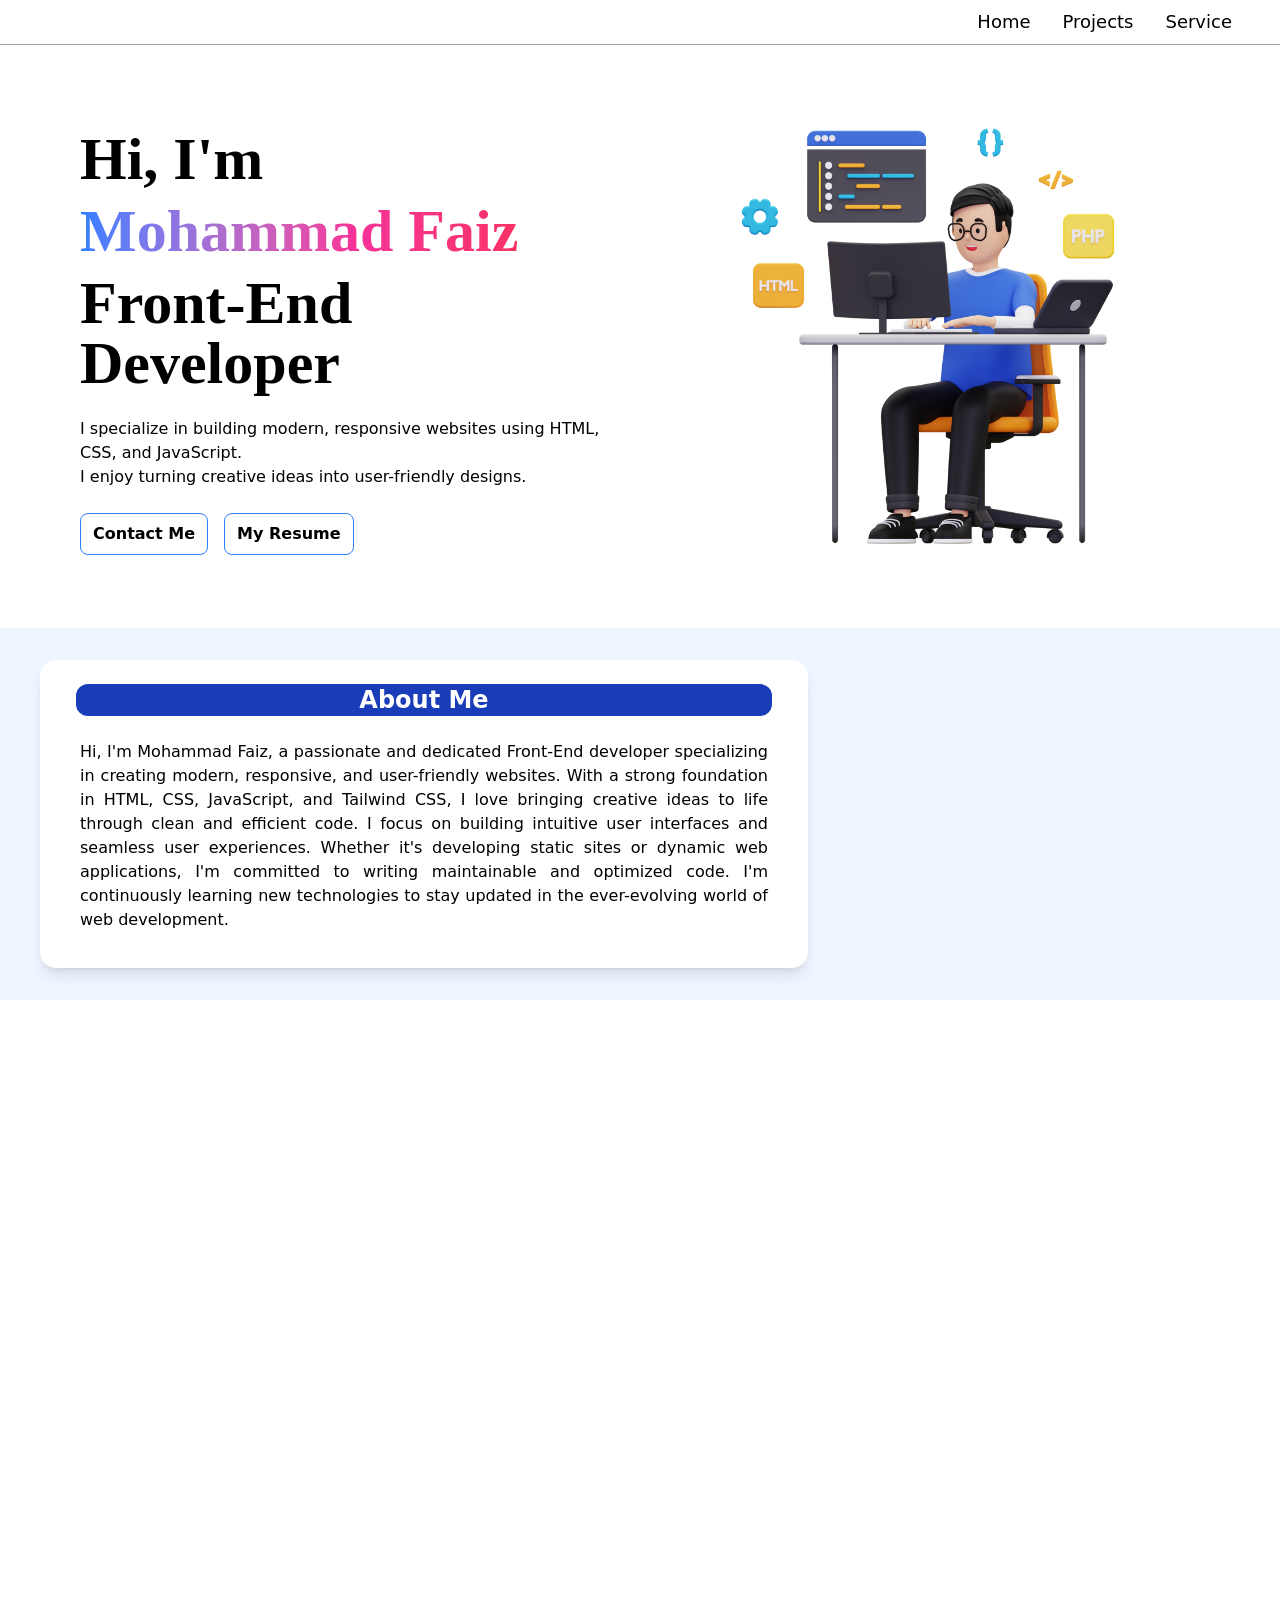
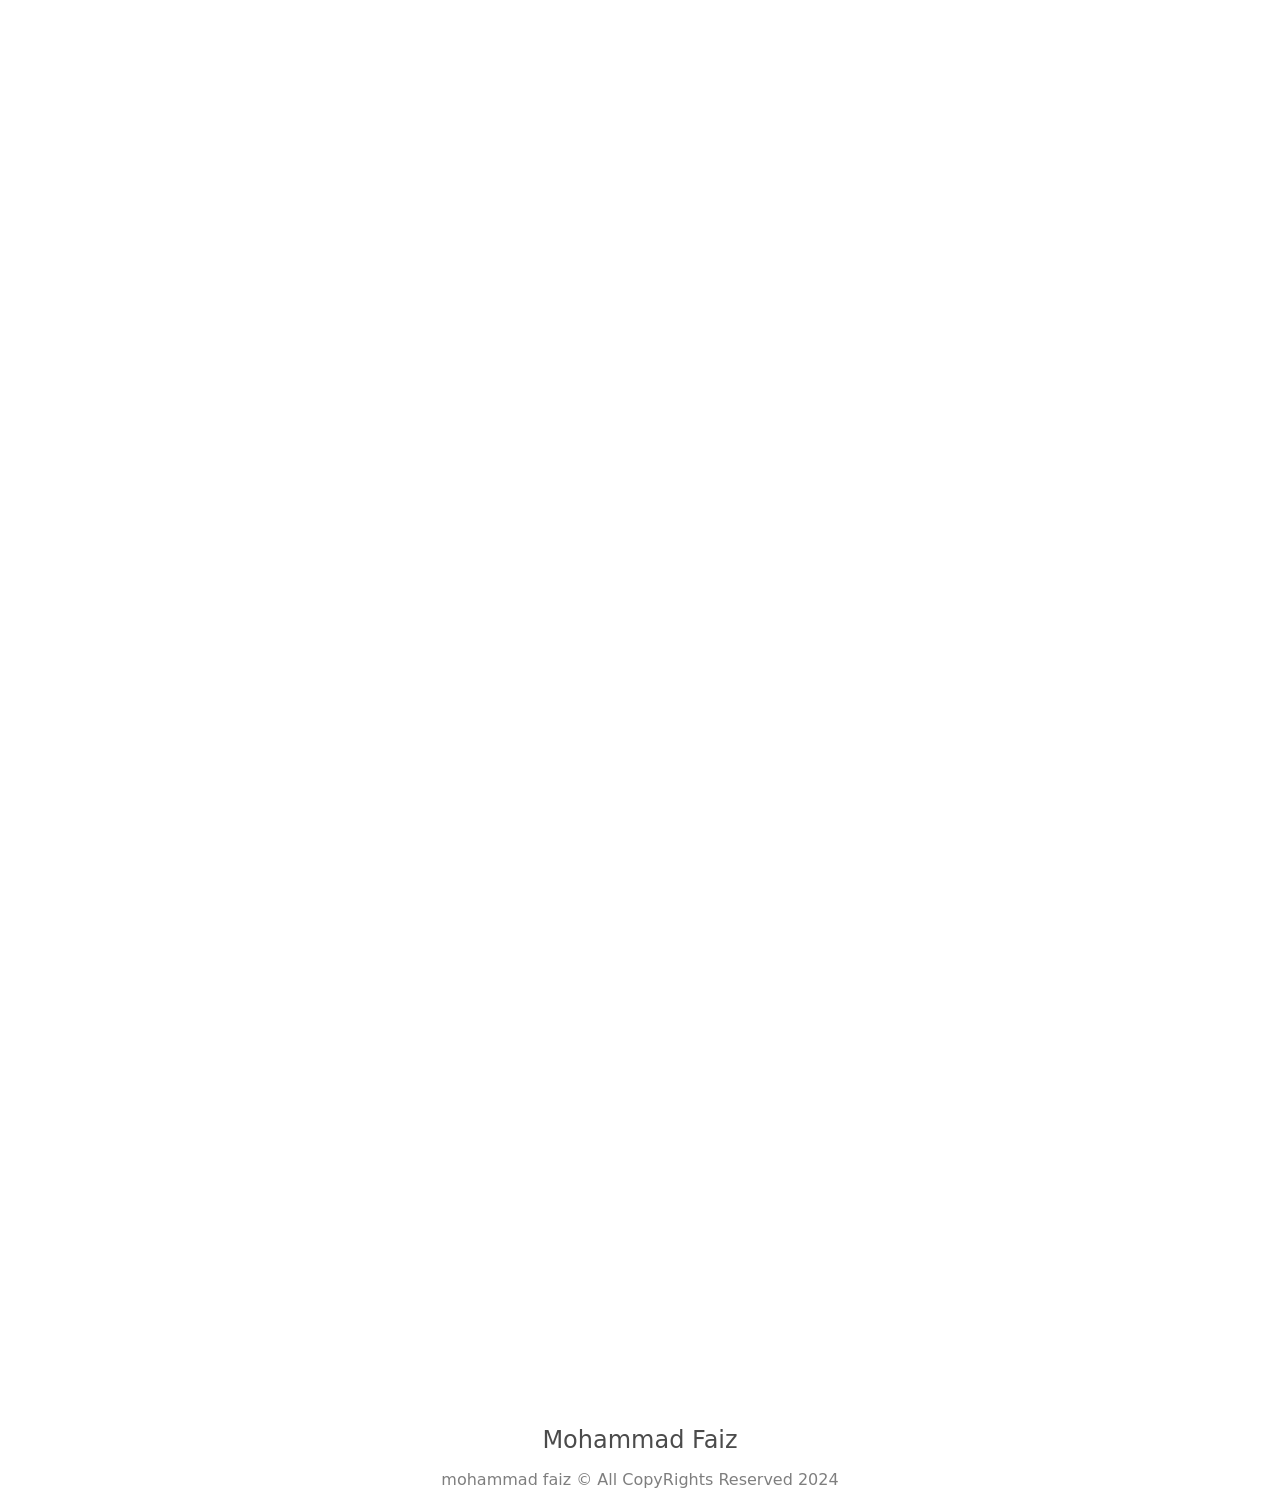
<file: index.html>
<!DOCTYPE html>
<html lang="en">
<head>
    <meta charset="UTF-8">
    <meta name="viewport" content="width=device-width, initial-scale=1.0">
    <title>Document</title>
    <link href="./output.css" rel="stylesheet">
</head>
<body class="overflow-x-hidden">
  
  <header class="">
        <nav class="bg-transparent backdrop-blur-md  p-2 border-b border-gray-400 fixed w-full top-0 left-0 z-50">
            <ul id="menuList" class="hidden md:flex gap-8 justify-end text-lg px-10">
                <a href="index.html"><li class="hover:text-xl" >Home</li></a>
                <a href="#projectsection"><li class="hover:text-xl">Projects</li></a>
                <a href="#servicesection"><li class="hover:text-xl">Service</li></a>
            </ul>
             <button id="menuToggle" class="md:hidden text-gray-700 focus:outline-none">
        
        <svg xmlns="http://www.w3.org/2000/svg" class="h-6 w-6  fill="none"
             viewBox="0 0 24 24" stroke="currentColor">
          <path stroke-linecap="round" stroke-linejoin="round" stroke-width="2"
                d="M4 6h16M4 12h16M4 18h16"/>
        </svg>
      </button>
        </nav>
         <div id="mobileMenu" class="md:hidden hidden flex flex-col gap-4 border-b border-gray-400 p-4 mt-10">
    <a href="index.html" class="hover:text-xl">Home</a>
    <a href="#projectsection" class="hover:text-xl">Projects</a>
    <a href="#servicesection"class="hover:text-xl">Service</a>
  </div>
    </header>
 

<div class="relative"> 
     
<div class="flex flex-col md:flex-row items-center justify-between px-6 sm:px-20 mt-16 gap-8">

  <!-- Text Section -->
  <div id="slideText" class="md:w-1/2 opacity-0 -translate-x-full transition-all duration-1000 ease-out">
    <p class="mt-3 font-bold text-4xl sm:text-6xl md:text-5xl lg:text-6xl font-serif">Hi, I'm</p>
    <p class="font-bold mt-3 bg-gradient-to-r from-blue-500 via-pink-500 to-red-500 bg-clip-text text-transparent text-4xl sm:text-6xl md:text-5xl lg:text-6xl font-serif">
      Mohammad Faiz
    </p>
    <p class="mt-3 font-bold text-4xl sm:text-6xl md:text-5xl lg:text-6xl font-serif">Front-End Developer</p>
    <div class="mt-6">
      <p class="text-base">I specialize in building modern, responsive websites using HTML, CSS, and JavaScript.</p>
      <p class="text-base">I enjoy turning creative ideas into user-friendly designs.</p>
    </div>
    <div class="flex flex-wrap gap-4 mt-6">
      <a href="#contactsection">
        <button class="border rounded-lg p-2 px-3 font-bold hover:bg-blue-500 border-blue-500">Contact Me</button>
      </a>
      <a href="https://drive.google.com/file/d/1nk2YB-CBvpiUIYK6Gq9x6jNLi209M-OM/view?usp=drive_link">
        <button class="border rounded-lg p-2 px-3 border-blue-500 font-bold hover:bg-blue-500">My Resume</button>
      </a>
    </div>
  </div>

  <div id="slideimage" class="md:w-1/2 opacity-0 translate-x-full transition-all duration-1000 ease-out">
    <img src="main3.webp" alt="main3" class="w-full h-full">
  </div>

</div>


    <!-- about me -->
    <div class="mt-5 px-4 sm:px-6 md:px-10 py-8 bg-blue-50">
     <div id="aboutSection" class="p-6 rounded-2xl max-w-3xl shadow-lg flex flex-col opacity-0 translate-y-10 transition-all duration-1000 bg-white">
    <h1 class="text-center text-2xl font-bold px-3 mx-3 inline-block text-white rounded-xl bg-blue-800">About Me</h1>
    <p class="text-justify text-black px-4 mt-3 p-3 rounded-md opacity-0 scale-95  transition-all duration-1000" id="aboutZoom">
      Hi, I'm Mohammad Faiz, a passionate and dedicated Front-End developer specializing in creating modern, responsive, and user-friendly websites. 
      With a strong foundation in HTML, CSS, JavaScript, and Tailwind CSS, I love bringing creative ideas to life through clean and efficient code.

      I focus on building intuitive user interfaces and seamless user experiences. Whether it's developing static sites or dynamic web applications, 
      I'm committed to writing maintainable and optimized code. I'm continuously learning new technologies to stay updated in the ever-evolving world of web development.
    </p>
  </div>
</div>


<!-- education box -->

<div class="px-4 sm:px-6 md:px-10 py-8">
  <div id="educationsection" class="p-6 rounded-2xl max-w-3xl shadow-lg flex flex-col ml-auto opacity-0 translate-y-10 transition-all duration-1000 bg-white">
    <h1 class="text-center text-2xl font-bold px-3 mx-3 inline-block text-white rounded-xl bg-black">Education</h1>
    
      <p class="px-4 mt-5 font-bold text-lg sm:text-2xl bg-gradient-to-r from-red-500 to-blue-800 bg-clip-text text-transparent">High School</p>

      <div class="flex items-center gap-3 px-4 mt-2">
      <img src="graduate.png" alt="graduate" class="mt-2 flex p-2 w-10 h-10 rounded-full bg-blue-300"> 
      <span class="sm:text-xl">Mission Academy, Baheri (Bareilly)</span>
      </div>

      <div class="flex items-center gap-3 mt-2 px-4">
      <img src="calender.png.crdownload" alt="calender" class="mt-2 p-2 w-10 h-10 rounded-full bg-blue-300">
      <span class="sm:text-xl">2018 - 2019</span>
      </div>


      <div class="hidden" id="educationMore">
      <p class="px-4 mt-5 font-bold text-lg sm:text-2xl bg-gradient-to-r from-red-500 to-blue-800 bg-clip-text text-transparent">Diploma Computer Science & Engineering</p>

      <div class="flex items-center gap-3 px-4 mt-2">
      <img src="graduate.png" alt="graduate" class="mt-2 flex p-2 w-10 h-10 rounded-full bg-blue-300"> 
      <span class="sm:text-xl">Invertis University, Bareilly (Uttar Pradesh)</span>
      </div>

      <div class="flex items-center gap-3 mt-2 px-4">
      <img src="calender.png.crdownload" alt="calender" class="mt-2 p-2 w-10 h-10 rounded-full bg-blue-300">
      <span class="sm:text-xl">2019 - 2022</span>
      </div>

      <p class="px-4 mt-5 font-bold text-lg sm:text-2xl bg-gradient-to-r from-red-500 to-blue-800 bg-clip-text text-transparent">Bachelor of Technology</p>

      <div class="flex items-center gap-3 px-4 mt-2">
      <img src="graduate.png" alt="graduate" class="mt-2 flex p-2 w-10 h-10 rounded-full bg-blue-300"> 
      <span class="sm:text-xl">Invertis University, Bareilly (Uttar Pradesh)</span>
      </div>

      <div class="flex items-center gap-3 mt-2 px-4">
      <img src="calender.png.crdownload" alt="calender" class="mt-2 p-2 w-10 h-10 rounded-full bg-blue-300">
      <span class="sm:text-xl">2022- 2025</span>
      </div>
  </div>
   <button id="toggleEducation" class="mt-5 px-4 bg-black text-white rounded-md w-fit self-center hover:bg-gray-800 transition">Show More</button>
</div>
</div>
     
<!-- skills box -->

<div class="px-4 sm:px-6 md:px-10 py-8 bg-blue-50 font-serif italic opacity-0 translate-y-10 transition-all duration-1000" id="skillsection">
   <h1 class="flex text-5xl font-bold font-serif opacity-50">Skills</h1>

   <div class="grid grid-cols-1 sm:grid-cols-2 md:grid-cols-3 gap-6 mt-6">

    <div class="border px-6 py-3 flex items-start gap-3 rounded-lg bg-white">
      <img src="html2.png" alt="html" class="w-16 h-16">
      <div class="flex flex-col mt-2">
    <span class="text-base font-medium">HTML</span>
    <span class="text-base font-medium">Experienced</span>
    </div>
    </div>

    <div class="border px-6 py-3 flex items-start gap-3 rounded-lg bg-white">
      <img src="css4.png" alt="css4" class="w-16 h-16">
    <div class="flex flex-col mt-2">
    <span class="text-base font-medium">CSS</span>
    <span class="text-base font-medium">Experienced</span>
    </div>
    </div>

    <div class="border px-6 py-3 flex items-start gap-3 rounded-lg bg-white">
      <img src="js.png" alt="js" class="w-16 h-16">  
    <div class="flex flex-col mt-2">
    <span class="text-base font-medium">JAVASCRIPT</span>
    <span class="text-base font-medium">Intermediate</span>
    </div>
    </div>

  
    <div class="border px-6 py-3 flex items-start gap-3 rounded-lg bg-white">
      <img src="react.png" alt="react" class="w-16 h-16">  
    <div class="flex flex-col mt-2">
    <span class="text-base font-medium">REACT</span>
    <span class="text-base font-medium">Intermediate</span>
    </div>
    </div>

     <div class="border px-6 py-3 flex items-start gap-3 rounded-lg bg-white">
      <img src="tailwind3.png" alt="tailwind3" class="w-16 h-16">  
    <div class="flex flex-col mt-2">
    <span class="text-base font-medium">TAILWIND</span>
    <span class="text-base font-medium">Experienced</span>
    </div>
    </div>
  </div>
</div>


<!-- Service box -->

<div class="px-4 sm:px-6 md:px-10 py-8 mt-5 opacity-0 translate-y-10 transition-all duration-1000" id="servicesection">
  <h1 class="font-serif text-5xl font-bold opacity-80">Services</h1>
  <p class="mt-1 italic text-2xl font-bold opacity-50">What I offer</p>

  <div class="flex gap-6 flex-col md:flex-row px-6 sm:px-20 mt-5">
    <div class="bg-blue-50 w-full sm:w-1/2 flex flex-col items-center py-6 rounded-2xl border border-blue-400 hover:scale-105">
    <img src="code.png" alt="code" class="w-16 h-16 opacity-80 mt-2">
    <p class="font-medium text-lg opacity-90">Front-End Development</p>
    <p class="text-justify px-10 mt-2">I specialize in creating responsive, fast, and user-friendly websites
       using modern technologies like HTML, CSS, JavaScript, React.js, and Next.js.Whether
        it's building a single-page application or a complex web platform, I focus on delivering
         clean and maintainable code.</p>
   </div>

   <div class="w-full sm:w-1/2 flex flex-col items-center py-6 rounded-2xl border border-blue-400 bg-blue-50 hover:scale-105">
    <img src="ui.png" alt="ui" class="w-10 h-10 opacity-80 mt-6">
    <p class="font-medium text-lg opacity-90 mt-2">UI / UX Design</p>
    <p class="text-justify px-10 mt-2">I design intuitive and visually appealing interfaces that enhance user experience and engagement.My UI/UX process
       involves user research, wireframing, prototyping, and designing user flows for both mobile and web platforms</p>
   </div>
</div>
</div>
 
<!-- projects box -->


 <div class=" mt-5 bg-blue-50 px-4 sm:px-6 md:px-10 py-8 opacity-0 translate-y-10 transition-all duration-1000" id="projectsection">
    <h1 class="font-bold text-5xl font-serif opacity-80">Projects</h1>
<div class="flex flex-col md:flex-row">

  <div class="w-full sm:w-1/2 mt-5">
    <img src="project4.png" alt="project4">
  </div>
  <div class=" mt-5 flex flex-col shadow-2xl rounded-2xl p-3 border border-blue-200 bg-white">
    <img src="main.png" alt="main" class="h-60 w-auto object-contain rounded-xl">
    <p class="mt-5 font-bold text-3xl sm:text-5xl opacity-70 px-10 text-center">Taxi Booking</p>
      <a href="https://mfaiz2003.github.io/Texibooking/"><p class="px-4 py-2 text-end mt-16 opacity-50 font-bold hover:text-lg">Check it Now</p></a>
    </div>
</div>
 </div>

 <!-- contact box -->

 <div class="bg-blue-950 px-4 sm:px-6 md:px-10 py-8 opacity-0 translate-y-10 transition-all duration-1000" id="contactsection">
  <h1 class="mt-3 font-bold text-2xl sm:text-5xl font-serif text-white">Contact Me</h1>
  <p class="text-white font-bold sm:text-2xl opacity-50">GET IN TOUCH</p>

  <div class="flex justify-center gap-6 mt-10">
    
    <a href="mailto:mfaiz76542@gmail.com">
    <img src="email1.png" alt="email1" class="w-12 h-10">
    </a>

    <a href="www.linkedin.com/in/mohammad-faiz-330756232">
      <img src="linkedin.png" alt="linkedin" class="w-10 h-10">
    </a>

    <a href="https://github.com/mfaiz2003"> 
    <img src="github2.jpg" alt="github2" class="w-10 h-10">
    </a> 
   
    <a href="https://www.instagram.com/f_a_i_z_08?igsh=MWE4d2lpMzdvaDNjbA==">
    <img src="insta.png" alt="insta" class="w-10 h-10">
    </a>

    <a href="https://www.facebook.com/profile.php?id=100013560639846">
    <img src="facebook.png" alt="facebook" class="w-10 h-10">
    </a>

    <a href="tel:+91 9012576542" title="+91 9012576542">
      <img src="caller2.png" alt="caller2" class="w-10 h-10">
    </a>

  </div>
  <div>

  </div>
 </div>

 <!-- footer Box -->

 <footer>
  <div class="py-4">
  <h1 class="text-2xl text-center opacity-70">Mohammad Faiz</h1>
  <p class="text-center mt-3 opacity-50">mohammad faiz © All CopyRights Reserved 2024</p>
  </div>
 </footer>

</div>
</div>

</body>
 <script src="script.js" defer></script>
</html>
</file>
<file: output.css>
/*! tailwindcss v4.1.10 | MIT License | https://tailwindcss.com */
@layer properties;
@layer theme, base, components, utilities;
@layer theme {
  :root, :host {
    --font-sans: ui-sans-serif, system-ui, sans-serif, "Apple Color Emoji",
      "Segoe UI Emoji", "Segoe UI Symbol", "Noto Color Emoji";
    --font-serif: ui-serif, Georgia, Cambria, "Times New Roman", Times, serif;
    --font-mono: ui-monospace, SFMono-Regular, Menlo, Monaco, Consolas, "Liberation Mono",
      "Courier New", monospace;
    --color-red-100: oklch(93.6% 0.032 17.717);
    --color-red-200: oklch(88.5% 0.062 18.334);
    --color-red-500: oklch(63.7% 0.237 25.331);
    --color-red-600: oklch(57.7% 0.245 27.325);
    --color-yellow-100: oklch(97.3% 0.071 103.193);
    --color-green-200: oklch(92.5% 0.084 155.995);
    --color-blue-50: oklch(97% 0.014 254.604);
    --color-blue-100: oklch(93.2% 0.032 255.585);
    --color-blue-200: oklch(88.2% 0.059 254.128);
    --color-blue-300: oklch(80.9% 0.105 251.813);
    --color-blue-400: oklch(70.7% 0.165 254.624);
    --color-blue-500: oklch(62.3% 0.214 259.815);
    --color-blue-600: oklch(54.6% 0.245 262.881);
    --color-blue-700: oklch(48.8% 0.243 264.376);
    --color-blue-800: oklch(42.4% 0.199 265.638);
    --color-blue-900: oklch(37.9% 0.146 265.522);
    --color-blue-950: oklch(28.2% 0.091 267.935);
    --color-violet-50: oklch(96.9% 0.016 293.756);
    --color-pink-500: oklch(65.6% 0.241 354.308);
    --color-gray-200: oklch(92.8% 0.006 264.531);
    --color-gray-400: oklch(70.7% 0.022 261.325);
    --color-gray-500: oklch(55.1% 0.027 264.364);
    --color-gray-700: oklch(37.3% 0.034 259.733);
    --color-gray-800: oklch(27.8% 0.033 256.848);
    --color-black: #000;
    --color-white: #fff;
    --spacing: 0.25rem;
    --container-md: 28rem;
    --container-3xl: 48rem;
    --text-base: 1rem;
    --text-base--line-height: calc(1.5 / 1);
    --text-lg: 1.125rem;
    --text-lg--line-height: calc(1.75 / 1.125);
    --text-xl: 1.25rem;
    --text-xl--line-height: calc(1.75 / 1.25);
    --text-2xl: 1.5rem;
    --text-2xl--line-height: calc(2 / 1.5);
    --text-3xl: 1.875rem;
    --text-3xl--line-height: calc(2.25 / 1.875);
    --text-4xl: 2.25rem;
    --text-4xl--line-height: calc(2.5 / 2.25);
    --text-5xl: 3rem;
    --text-5xl--line-height: 1;
    --text-6xl: 3.75rem;
    --text-6xl--line-height: 1;
    --font-weight-medium: 500;
    --font-weight-bold: 700;
    --radius-md: 0.375rem;
    --radius-lg: 0.5rem;
    --radius-xl: 0.75rem;
    --radius-2xl: 1rem;
    --ease-in: cubic-bezier(0.4, 0, 1, 1);
    --ease-out: cubic-bezier(0, 0, 0.2, 1);
    --ease-in-out: cubic-bezier(0.4, 0, 0.2, 1);
    --blur-md: 12px;
    --default-transition-duration: 150ms;
    --default-transition-timing-function: cubic-bezier(0.4, 0, 0.2, 1);
    --default-font-family: var(--font-sans);
    --default-mono-font-family: var(--font-mono);
  }
}
@layer base {
  *, ::after, ::before, ::backdrop, ::file-selector-button {
    box-sizing: border-box;
    margin: 0;
    padding: 0;
    border: 0 solid;
  }
  html, :host {
    line-height: 1.5;
    -webkit-text-size-adjust: 100%;
    tab-size: 4;
    font-family: var(--default-font-family, ui-sans-serif, system-ui, sans-serif, "Apple Color Emoji", "Segoe UI Emoji", "Segoe UI Symbol", "Noto Color Emoji");
    font-feature-settings: var(--default-font-feature-settings, normal);
    font-variation-settings: var(--default-font-variation-settings, normal);
    -webkit-tap-highlight-color: transparent;
  }
  hr {
    height: 0;
    color: inherit;
    border-top-width: 1px;
  }
  abbr:where([title]) {
    -webkit-text-decoration: underline dotted;
    text-decoration: underline dotted;
  }
  h1, h2, h3, h4, h5, h6 {
    font-size: inherit;
    font-weight: inherit;
  }
  a {
    color: inherit;
    -webkit-text-decoration: inherit;
    text-decoration: inherit;
  }
  b, strong {
    font-weight: bolder;
  }
  code, kbd, samp, pre {
    font-family: var(--default-mono-font-family, ui-monospace, SFMono-Regular, Menlo, Monaco, Consolas, "Liberation Mono", "Courier New", monospace);
    font-feature-settings: var(--default-mono-font-feature-settings, normal);
    font-variation-settings: var(--default-mono-font-variation-settings, normal);
    font-size: 1em;
  }
  small {
    font-size: 80%;
  }
  sub, sup {
    font-size: 75%;
    line-height: 0;
    position: relative;
    vertical-align: baseline;
  }
  sub {
    bottom: -0.25em;
  }
  sup {
    top: -0.5em;
  }
  table {
    text-indent: 0;
    border-color: inherit;
    border-collapse: collapse;
  }
  :-moz-focusring {
    outline: auto;
  }
  progress {
    vertical-align: baseline;
  }
  summary {
    display: list-item;
  }
  ol, ul, menu {
    list-style: none;
  }
  img, svg, video, canvas, audio, iframe, embed, object {
    display: block;
    vertical-align: middle;
  }
  img, video {
    max-width: 100%;
    height: auto;
  }
  button, input, select, optgroup, textarea, ::file-selector-button {
    font: inherit;
    font-feature-settings: inherit;
    font-variation-settings: inherit;
    letter-spacing: inherit;
    color: inherit;
    border-radius: 0;
    background-color: transparent;
    opacity: 1;
  }
  :where(select:is([multiple], [size])) optgroup {
    font-weight: bolder;
  }
  :where(select:is([multiple], [size])) optgroup option {
    padding-inline-start: 20px;
  }
  ::file-selector-button {
    margin-inline-end: 4px;
  }
  ::placeholder {
    opacity: 1;
  }
  @supports (not (-webkit-appearance: -apple-pay-button))  or (contain-intrinsic-size: 1px) {
    ::placeholder {
      color: currentcolor;
      @supports (color: color-mix(in lab, red, red)) {
        color: color-mix(in oklab, currentcolor 50%, transparent);
      }
    }
  }
  textarea {
    resize: vertical;
  }
  ::-webkit-search-decoration {
    -webkit-appearance: none;
  }
  ::-webkit-date-and-time-value {
    min-height: 1lh;
    text-align: inherit;
  }
  ::-webkit-datetime-edit {
    display: inline-flex;
  }
  ::-webkit-datetime-edit-fields-wrapper {
    padding: 0;
  }
  ::-webkit-datetime-edit, ::-webkit-datetime-edit-year-field, ::-webkit-datetime-edit-month-field, ::-webkit-datetime-edit-day-field, ::-webkit-datetime-edit-hour-field, ::-webkit-datetime-edit-minute-field, ::-webkit-datetime-edit-second-field, ::-webkit-datetime-edit-millisecond-field, ::-webkit-datetime-edit-meridiem-field {
    padding-block: 0;
  }
  :-moz-ui-invalid {
    box-shadow: none;
  }
  button, input:where([type="button"], [type="reset"], [type="submit"]), ::file-selector-button {
    appearance: button;
  }
  ::-webkit-inner-spin-button, ::-webkit-outer-spin-button {
    height: auto;
  }
  [hidden]:where(:not([hidden="until-found"])) {
    display: none !important;
  }
}
@layer utilities {
  .visible {
    visibility: visible;
  }
  .absolute {
    position: absolute;
  }
  .fixed {
    position: fixed;
  }
  .relative {
    position: relative;
  }
  .static {
    position: static;
  }
  .sticky {
    position: sticky;
  }
  .top-0 {
    top: calc(var(--spacing) * 0);
  }
  .left-0 {
    left: calc(var(--spacing) * 0);
  }
  .z-50 {
    z-index: 50;
  }
  .row-0 {
    grid-row: 0;
  }
  .container {
    width: 100%;
    @media (width >= 40rem) {
      max-width: 40rem;
    }
    @media (width >= 48rem) {
      max-width: 48rem;
    }
    @media (width >= 64rem) {
      max-width: 64rem;
    }
    @media (width >= 80rem) {
      max-width: 80rem;
    }
    @media (width >= 96rem) {
      max-width: 96rem;
    }
  }
  .mx-3 {
    margin-inline: calc(var(--spacing) * 3);
  }
  .mx-auto {
    margin-inline: auto;
  }
  .mt-1 {
    margin-top: calc(var(--spacing) * 1);
  }
  .mt-2 {
    margin-top: calc(var(--spacing) * 2);
  }
  .mt-3 {
    margin-top: calc(var(--spacing) * 3);
  }
  .mt-4 {
    margin-top: calc(var(--spacing) * 4);
  }
  .mt-5 {
    margin-top: calc(var(--spacing) * 5);
  }
  .mt-6 {
    margin-top: calc(var(--spacing) * 6);
  }
  .mt-10 {
    margin-top: calc(var(--spacing) * 10);
  }
  .mt-16 {
    margin-top: calc(var(--spacing) * 16);
  }
  .mt-28 {
    margin-top: calc(var(--spacing) * 28);
  }
  .ml-auto {
    margin-left: auto;
  }
  .block {
    display: block;
  }
  .flex {
    display: flex;
  }
  .grid {
    display: grid;
  }
  .hidden {
    display: none;
  }
  .inline {
    display: inline;
  }
  .inline-block {
    display: inline-block;
  }
  .table {
    display: table;
  }
  .h-1 {
    height: calc(var(--spacing) * 1);
  }
  .h-1\/2 {
    height: calc(1/2 * 100%);
  }
  .h-3 {
    height: calc(var(--spacing) * 3);
  }
  .h-3\/4 {
    height: calc(3/4 * 100%);
  }
  .h-6 {
    height: calc(var(--spacing) * 6);
  }
  .h-10 {
    height: calc(var(--spacing) * 10);
  }
  .h-16 {
    height: calc(var(--spacing) * 16);
  }
  .h-60 {
    height: calc(var(--spacing) * 60);
  }
  .h-full {
    height: 100%;
  }
  .w-1 {
    width: calc(var(--spacing) * 1);
  }
  .w-1\/2 {
    width: calc(1/2 * 100%);
  }
  .w-2 {
    width: calc(var(--spacing) * 2);
  }
  .w-2\/3 {
    width: calc(2/3 * 100%);
  }
  .w-3 {
    width: calc(var(--spacing) * 3);
  }
  .w-3\/4 {
    width: calc(3/4 * 100%);
  }
  .w-6 {
    width: calc(var(--spacing) * 6);
  }
  .w-10 {
    width: calc(var(--spacing) * 10);
  }
  .w-12 {
    width: calc(var(--spacing) * 12);
  }
  .w-16 {
    width: calc(var(--spacing) * 16);
  }
  .w-auto {
    width: auto;
  }
  .w-fit {
    width: fit-content;
  }
  .w-full {
    width: 100%;
  }
  .max-w-3xl {
    max-width: var(--container-3xl);
  }
  .max-w-md {
    max-width: var(--container-md);
  }
  .border-collapse {
    border-collapse: collapse;
  }
  .-translate-x-full {
    --tw-translate-x: -100%;
    translate: var(--tw-translate-x) var(--tw-translate-y);
  }
  .translate-x-0 {
    --tw-translate-x: calc(var(--spacing) * 0);
    translate: var(--tw-translate-x) var(--tw-translate-y);
  }
  .translate-x-full {
    --tw-translate-x: 100%;
    translate: var(--tw-translate-x) var(--tw-translate-y);
  }
  .translate-y-0 {
    --tw-translate-y: calc(var(--spacing) * 0);
    translate: var(--tw-translate-x) var(--tw-translate-y);
  }
  .translate-y-10 {
    --tw-translate-y: calc(var(--spacing) * 10);
    translate: var(--tw-translate-x) var(--tw-translate-y);
  }
  .scale-95 {
    --tw-scale-x: 95%;
    --tw-scale-y: 95%;
    --tw-scale-z: 95%;
    scale: var(--tw-scale-x) var(--tw-scale-y);
  }
  .scale-100 {
    --tw-scale-x: 100%;
    --tw-scale-y: 100%;
    --tw-scale-z: 100%;
    scale: var(--tw-scale-x) var(--tw-scale-y);
  }
  .transform {
    transform: var(--tw-rotate-x,) var(--tw-rotate-y,) var(--tw-rotate-z,) var(--tw-skew-x,) var(--tw-skew-y,);
  }
  .resize {
    resize: both;
  }
  .grid-cols-1 {
    grid-template-columns: repeat(1, minmax(0, 1fr));
  }
  .flex-col {
    flex-direction: column;
  }
  .flex-wrap {
    flex-wrap: wrap;
  }
  .items-center {
    align-items: center;
  }
  .items-start {
    align-items: flex-start;
  }
  .justify-between {
    justify-content: space-between;
  }
  .justify-center {
    justify-content: center;
  }
  .justify-end {
    justify-content: flex-end;
  }
  .gap-3 {
    gap: calc(var(--spacing) * 3);
  }
  .gap-4 {
    gap: calc(var(--spacing) * 4);
  }
  .gap-6 {
    gap: calc(var(--spacing) * 6);
  }
  .gap-8 {
    gap: calc(var(--spacing) * 8);
  }
  .self-center {
    align-self: center;
  }
  .overflow-x-hidden {
    overflow-x: hidden;
  }
  .rounded-2xl {
    border-radius: var(--radius-2xl);
  }
  .rounded-full {
    border-radius: calc(infinity * 1px);
  }
  .rounded-lg {
    border-radius: var(--radius-lg);
  }
  .rounded-md {
    border-radius: var(--radius-md);
  }
  .rounded-xl {
    border-radius: var(--radius-xl);
  }
  .border {
    border-style: var(--tw-border-style);
    border-width: 1px;
  }
  .border-b {
    border-bottom-style: var(--tw-border-style);
    border-bottom-width: 1px;
  }
  .border-blue-200 {
    border-color: var(--color-blue-200);
  }
  .border-blue-300 {
    border-color: var(--color-blue-300);
  }
  .border-blue-400 {
    border-color: var(--color-blue-400);
  }
  .border-blue-500 {
    border-color: var(--color-blue-500);
  }
  .border-gray-400 {
    border-color: var(--color-gray-400);
  }
  .border-gray-500 {
    border-color: var(--color-gray-500);
  }
  .bg-black {
    background-color: var(--color-black);
  }
  .bg-blue-50 {
    background-color: var(--color-blue-50);
  }
  .bg-blue-300 {
    background-color: var(--color-blue-300);
  }
  .bg-blue-500 {
    background-color: var(--color-blue-500);
  }
  .bg-blue-800 {
    background-color: var(--color-blue-800);
  }
  .bg-blue-950 {
    background-color: var(--color-blue-950);
  }
  .bg-gray-200 {
    background-color: var(--color-gray-200);
  }
  .bg-transparent {
    background-color: transparent;
  }
  .bg-white {
    background-color: var(--color-white);
  }
  .bg-gradient-to-b {
    --tw-gradient-position: to bottom in oklab;
    background-image: linear-gradient(var(--tw-gradient-stops));
  }
  .bg-gradient-to-r {
    --tw-gradient-position: to right in oklab;
    background-image: linear-gradient(var(--tw-gradient-stops));
  }
  .bg-gradient-to-t {
    --tw-gradient-position: to top in oklab;
    background-image: linear-gradient(var(--tw-gradient-stops));
  }
  .from-blue-500 {
    --tw-gradient-from: var(--color-blue-500);
    --tw-gradient-stops: var(--tw-gradient-via-stops, var(--tw-gradient-position), var(--tw-gradient-from) var(--tw-gradient-from-position), var(--tw-gradient-to) var(--tw-gradient-to-position));
  }
  .from-blue-900 {
    --tw-gradient-from: var(--color-blue-900);
    --tw-gradient-stops: var(--tw-gradient-via-stops, var(--tw-gradient-position), var(--tw-gradient-from) var(--tw-gradient-from-position), var(--tw-gradient-to) var(--tw-gradient-to-position));
  }
  .from-blue-950 {
    --tw-gradient-from: var(--color-blue-950);
    --tw-gradient-stops: var(--tw-gradient-via-stops, var(--tw-gradient-position), var(--tw-gradient-from) var(--tw-gradient-from-position), var(--tw-gradient-to) var(--tw-gradient-to-position));
  }
  .from-red-500 {
    --tw-gradient-from: var(--color-red-500);
    --tw-gradient-stops: var(--tw-gradient-via-stops, var(--tw-gradient-position), var(--tw-gradient-from) var(--tw-gradient-from-position), var(--tw-gradient-to) var(--tw-gradient-to-position));
  }
  .from-yellow-100 {
    --tw-gradient-from: var(--color-yellow-100);
    --tw-gradient-stops: var(--tw-gradient-via-stops, var(--tw-gradient-position), var(--tw-gradient-from) var(--tw-gradient-from-position), var(--tw-gradient-to) var(--tw-gradient-to-position));
  }
  .via-blue-700 {
    --tw-gradient-via: var(--color-blue-700);
    --tw-gradient-via-stops: var(--tw-gradient-position), var(--tw-gradient-from) var(--tw-gradient-from-position), var(--tw-gradient-via) var(--tw-gradient-via-position), var(--tw-gradient-to) var(--tw-gradient-to-position);
    --tw-gradient-stops: var(--tw-gradient-via-stops);
  }
  .via-blue-800 {
    --tw-gradient-via: var(--color-blue-800);
    --tw-gradient-via-stops: var(--tw-gradient-position), var(--tw-gradient-from) var(--tw-gradient-from-position), var(--tw-gradient-via) var(--tw-gradient-via-position), var(--tw-gradient-to) var(--tw-gradient-to-position);
    --tw-gradient-stops: var(--tw-gradient-via-stops);
  }
  .via-pink-500 {
    --tw-gradient-via: var(--color-pink-500);
    --tw-gradient-via-stops: var(--tw-gradient-position), var(--tw-gradient-from) var(--tw-gradient-from-position), var(--tw-gradient-via) var(--tw-gradient-via-position), var(--tw-gradient-to) var(--tw-gradient-to-position);
    --tw-gradient-stops: var(--tw-gradient-via-stops);
  }
  .via-red-100 {
    --tw-gradient-via: var(--color-red-100);
    --tw-gradient-via-stops: var(--tw-gradient-position), var(--tw-gradient-from) var(--tw-gradient-from-position), var(--tw-gradient-via) var(--tw-gradient-via-position), var(--tw-gradient-to) var(--tw-gradient-to-position);
    --tw-gradient-stops: var(--tw-gradient-via-stops);
  }
  .to-blue-100 {
    --tw-gradient-to: var(--color-blue-100);
    --tw-gradient-stops: var(--tw-gradient-via-stops, var(--tw-gradient-position), var(--tw-gradient-from) var(--tw-gradient-from-position), var(--tw-gradient-to) var(--tw-gradient-to-position));
  }
  .to-blue-600 {
    --tw-gradient-to: var(--color-blue-600);
    --tw-gradient-stops: var(--tw-gradient-via-stops, var(--tw-gradient-position), var(--tw-gradient-from) var(--tw-gradient-from-position), var(--tw-gradient-to) var(--tw-gradient-to-position));
  }
  .to-blue-700 {
    --tw-gradient-to: var(--color-blue-700);
    --tw-gradient-stops: var(--tw-gradient-via-stops, var(--tw-gradient-position), var(--tw-gradient-from) var(--tw-gradient-from-position), var(--tw-gradient-to) var(--tw-gradient-to-position));
  }
  .to-blue-800 {
    --tw-gradient-to: var(--color-blue-800);
    --tw-gradient-stops: var(--tw-gradient-via-stops, var(--tw-gradient-position), var(--tw-gradient-from) var(--tw-gradient-from-position), var(--tw-gradient-to) var(--tw-gradient-to-position));
  }
  .to-red-500 {
    --tw-gradient-to: var(--color-red-500);
    --tw-gradient-stops: var(--tw-gradient-via-stops, var(--tw-gradient-position), var(--tw-gradient-from) var(--tw-gradient-from-position), var(--tw-gradient-to) var(--tw-gradient-to-position));
  }
  .bg-clip-text {
    background-clip: text;
  }
  .object-contain {
    object-fit: contain;
  }
  .p-1 {
    padding: calc(var(--spacing) * 1);
  }
  .p-2 {
    padding: calc(var(--spacing) * 2);
  }
  .p-3 {
    padding: calc(var(--spacing) * 3);
  }
  .p-4 {
    padding: calc(var(--spacing) * 4);
  }
  .p-6 {
    padding: calc(var(--spacing) * 6);
  }
  .px-2 {
    padding-inline: calc(var(--spacing) * 2);
  }
  .px-3 {
    padding-inline: calc(var(--spacing) * 3);
  }
  .px-4 {
    padding-inline: calc(var(--spacing) * 4);
  }
  .px-6 {
    padding-inline: calc(var(--spacing) * 6);
  }
  .px-10 {
    padding-inline: calc(var(--spacing) * 10);
  }
  .py-1 {
    padding-block: calc(var(--spacing) * 1);
  }
  .py-2 {
    padding-block: calc(var(--spacing) * 2);
  }
  .py-3 {
    padding-block: calc(var(--spacing) * 3);
  }
  .py-4 {
    padding-block: calc(var(--spacing) * 4);
  }
  .py-5 {
    padding-block: calc(var(--spacing) * 5);
  }
  .py-6 {
    padding-block: calc(var(--spacing) * 6);
  }
  .py-8 {
    padding-block: calc(var(--spacing) * 8);
  }
  .text-center {
    text-align: center;
  }
  .text-end {
    text-align: end;
  }
  .text-justify {
    text-align: justify;
  }
  .text-start {
    text-align: start;
  }
  .font-serif {
    font-family: var(--font-serif);
  }
  .text-2xl {
    font-size: var(--text-2xl);
    line-height: var(--tw-leading, var(--text-2xl--line-height));
  }
  .text-3xl {
    font-size: var(--text-3xl);
    line-height: var(--tw-leading, var(--text-3xl--line-height));
  }
  .text-4xl {
    font-size: var(--text-4xl);
    line-height: var(--tw-leading, var(--text-4xl--line-height));
  }
  .text-5xl {
    font-size: var(--text-5xl);
    line-height: var(--tw-leading, var(--text-5xl--line-height));
  }
  .text-base {
    font-size: var(--text-base);
    line-height: var(--tw-leading, var(--text-base--line-height));
  }
  .text-lg {
    font-size: var(--text-lg);
    line-height: var(--tw-leading, var(--text-lg--line-height));
  }
  .text-xl {
    font-size: var(--text-xl);
    line-height: var(--tw-leading, var(--text-xl--line-height));
  }
  .font-bold {
    --tw-font-weight: var(--font-weight-bold);
    font-weight: var(--font-weight-bold);
  }
  .font-medium {
    --tw-font-weight: var(--font-weight-medium);
    font-weight: var(--font-weight-medium);
  }
  .text-black {
    color: var(--color-black);
  }
  .text-blue-500 {
    color: var(--color-blue-500);
  }
  .text-gray-700 {
    color: var(--color-gray-700);
  }
  .text-red-600 {
    color: var(--color-red-600);
  }
  .text-transparent {
    color: transparent;
  }
  .text-white {
    color: var(--color-white);
  }
  .italic {
    font-style: italic;
  }
  .ordinal {
    --tw-ordinal: ordinal;
    font-variant-numeric: var(--tw-ordinal,) var(--tw-slashed-zero,) var(--tw-numeric-figure,) var(--tw-numeric-spacing,) var(--tw-numeric-fraction,);
  }
  .underline {
    text-decoration-line: underline;
  }
  .opacity-0 {
    opacity: 0%;
  }
  .opacity-50 {
    opacity: 50%;
  }
  .opacity-70 {
    opacity: 70%;
  }
  .opacity-80 {
    opacity: 80%;
  }
  .opacity-90 {
    opacity: 90%;
  }
  .opacity-100 {
    opacity: 100%;
  }
  .shadow-2xl {
    --tw-shadow: 0 25px 50px -12px var(--tw-shadow-color, rgb(0 0 0 / 0.25));
    box-shadow: var(--tw-inset-shadow), var(--tw-inset-ring-shadow), var(--tw-ring-offset-shadow), var(--tw-ring-shadow), var(--tw-shadow);
  }
  .shadow-lg {
    --tw-shadow: 0 10px 15px -3px var(--tw-shadow-color, rgb(0 0 0 / 0.1)), 0 4px 6px -4px var(--tw-shadow-color, rgb(0 0 0 / 0.1));
    box-shadow: var(--tw-inset-shadow), var(--tw-inset-ring-shadow), var(--tw-ring-offset-shadow), var(--tw-ring-shadow), var(--tw-shadow);
  }
  .shadow-white {
    --tw-shadow-color: #fff;
    @supports (color: color-mix(in lab, red, red)) {
      --tw-shadow-color: color-mix(in oklab, var(--color-white) var(--tw-shadow-alpha), transparent);
    }
  }
  .outline {
    outline-style: var(--tw-outline-style);
    outline-width: 1px;
  }
  .blur {
    --tw-blur: blur(8px);
    filter: var(--tw-blur,) var(--tw-brightness,) var(--tw-contrast,) var(--tw-grayscale,) var(--tw-hue-rotate,) var(--tw-invert,) var(--tw-saturate,) var(--tw-sepia,) var(--tw-drop-shadow,);
  }
  .filter {
    filter: var(--tw-blur,) var(--tw-brightness,) var(--tw-contrast,) var(--tw-grayscale,) var(--tw-hue-rotate,) var(--tw-invert,) var(--tw-saturate,) var(--tw-sepia,) var(--tw-drop-shadow,);
  }
  .backdrop-blur-md {
    --tw-backdrop-blur: blur(var(--blur-md));
    -webkit-backdrop-filter: var(--tw-backdrop-blur,) var(--tw-backdrop-brightness,) var(--tw-backdrop-contrast,) var(--tw-backdrop-grayscale,) var(--tw-backdrop-hue-rotate,) var(--tw-backdrop-invert,) var(--tw-backdrop-opacity,) var(--tw-backdrop-saturate,) var(--tw-backdrop-sepia,);
    backdrop-filter: var(--tw-backdrop-blur,) var(--tw-backdrop-brightness,) var(--tw-backdrop-contrast,) var(--tw-backdrop-grayscale,) var(--tw-backdrop-hue-rotate,) var(--tw-backdrop-invert,) var(--tw-backdrop-opacity,) var(--tw-backdrop-saturate,) var(--tw-backdrop-sepia,);
  }
  .backdrop-filter {
    -webkit-backdrop-filter: var(--tw-backdrop-blur,) var(--tw-backdrop-brightness,) var(--tw-backdrop-contrast,) var(--tw-backdrop-grayscale,) var(--tw-backdrop-hue-rotate,) var(--tw-backdrop-invert,) var(--tw-backdrop-opacity,) var(--tw-backdrop-saturate,) var(--tw-backdrop-sepia,);
    backdrop-filter: var(--tw-backdrop-blur,) var(--tw-backdrop-brightness,) var(--tw-backdrop-contrast,) var(--tw-backdrop-grayscale,) var(--tw-backdrop-hue-rotate,) var(--tw-backdrop-invert,) var(--tw-backdrop-opacity,) var(--tw-backdrop-saturate,) var(--tw-backdrop-sepia,);
  }
  .transition {
    transition-property: color, background-color, border-color, outline-color, text-decoration-color, fill, stroke, --tw-gradient-from, --tw-gradient-via, --tw-gradient-to, opacity, box-shadow, transform, translate, scale, rotate, filter, -webkit-backdrop-filter, backdrop-filter, display, visibility, content-visibility, overlay, pointer-events;
    transition-timing-function: var(--tw-ease, var(--default-transition-timing-function));
    transition-duration: var(--tw-duration, var(--default-transition-duration));
  }
  .transition\! {
    transition-property: color, background-color, border-color, outline-color, text-decoration-color, fill, stroke, --tw-gradient-from, --tw-gradient-via, --tw-gradient-to, opacity, box-shadow, transform, translate, scale, rotate, filter, -webkit-backdrop-filter, backdrop-filter, display, visibility, content-visibility, overlay, pointer-events !important;
    transition-timing-function: var(--tw-ease, var(--default-transition-timing-function)) !important;
    transition-duration: var(--tw-duration, var(--default-transition-duration)) !important;
  }
  .transition-all {
    transition-property: all;
    transition-timing-function: var(--tw-ease, var(--default-transition-timing-function));
    transition-duration: var(--tw-duration, var(--default-transition-duration));
  }
  .transition-transform {
    transition-property: transform, translate, scale, rotate;
    transition-timing-function: var(--tw-ease, var(--default-transition-timing-function));
    transition-duration: var(--tw-duration, var(--default-transition-duration));
  }
  .duration-100 {
    --tw-duration: 100ms;
    transition-duration: 100ms;
  }
  .duration-300 {
    --tw-duration: 300ms;
    transition-duration: 300ms;
  }
  .duration-1000 {
    --tw-duration: 1000ms;
    transition-duration: 1000ms;
  }
  .ease-in {
    --tw-ease: var(--ease-in);
    transition-timing-function: var(--ease-in);
  }
  .ease-in-out {
    --tw-ease: var(--ease-in-out);
    transition-timing-function: var(--ease-in-out);
  }
  .ease-out {
    --tw-ease: var(--ease-out);
    transition-timing-function: var(--ease-out);
  }
  .hover\:scale-105 {
    &:hover {
      @media (hover: hover) {
        --tw-scale-x: 105%;
        --tw-scale-y: 105%;
        --tw-scale-z: 105%;
        scale: var(--tw-scale-x) var(--tw-scale-y);
      }
    }
  }
  .hover\:scale-110 {
    &:hover {
      @media (hover: hover) {
        --tw-scale-x: 110%;
        --tw-scale-y: 110%;
        --tw-scale-z: 110%;
        scale: var(--tw-scale-x) var(--tw-scale-y);
      }
    }
  }
  .hover\:bg-blue-500 {
    &:hover {
      @media (hover: hover) {
        background-color: var(--color-blue-500);
      }
    }
  }
  .hover\:bg-gray-800 {
    &:hover {
      @media (hover: hover) {
        background-color: var(--color-gray-800);
      }
    }
  }
  .hover\:text-lg {
    &:hover {
      @media (hover: hover) {
        font-size: var(--text-lg);
        line-height: var(--tw-leading, var(--text-lg--line-height));
      }
    }
  }
  .hover\:text-xl {
    &:hover {
      @media (hover: hover) {
        font-size: var(--text-xl);
        line-height: var(--tw-leading, var(--text-xl--line-height));
      }
    }
  }
  .focus\:outline-none {
    &:focus {
      --tw-outline-style: none;
      outline-style: none;
    }
  }
  .sm\:mt-48 {
    @media (width >= 40rem) {
      margin-top: calc(var(--spacing) * 48);
    }
  }
  .sm\:h-24 {
    @media (width >= 40rem) {
      height: calc(var(--spacing) * 24);
    }
  }
  .sm\:w-1\/2 {
    @media (width >= 40rem) {
      width: calc(1/2 * 100%);
    }
  }
  .sm\:w-24 {
    @media (width >= 40rem) {
      width: calc(var(--spacing) * 24);
    }
  }
  .sm\:grid-cols-2 {
    @media (width >= 40rem) {
      grid-template-columns: repeat(2, minmax(0, 1fr));
    }
  }
  .sm\:px-2 {
    @media (width >= 40rem) {
      padding-inline: calc(var(--spacing) * 2);
    }
  }
  .sm\:px-6 {
    @media (width >= 40rem) {
      padding-inline: calc(var(--spacing) * 6);
    }
  }
  .sm\:px-20 {
    @media (width >= 40rem) {
      padding-inline: calc(var(--spacing) * 20);
    }
  }
  .sm\:py-5 {
    @media (width >= 40rem) {
      padding-block: calc(var(--spacing) * 5);
    }
  }
  .sm\:text-2xl {
    @media (width >= 40rem) {
      font-size: var(--text-2xl);
      line-height: var(--tw-leading, var(--text-2xl--line-height));
    }
  }
  .sm\:text-5xl {
    @media (width >= 40rem) {
      font-size: var(--text-5xl);
      line-height: var(--tw-leading, var(--text-5xl--line-height));
    }
  }
  .sm\:text-6xl {
    @media (width >= 40rem) {
      font-size: var(--text-6xl);
      line-height: var(--tw-leading, var(--text-6xl--line-height));
    }
  }
  .sm\:text-xl {
    @media (width >= 40rem) {
      font-size: var(--text-xl);
      line-height: var(--tw-leading, var(--text-xl--line-height));
    }
  }
  .md\:absolute {
    @media (width >= 48rem) {
      position: absolute;
    }
  }
  .md\:-top-36 {
    @media (width >= 48rem) {
      top: calc(var(--spacing) * -36);
    }
  }
  .md\:right-2 {
    @media (width >= 48rem) {
      right: calc(var(--spacing) * 2);
    }
  }
  .md\:mx-5 {
    @media (width >= 48rem) {
      margin-inline: calc(var(--spacing) * 5);
    }
  }
  .md\:mx-10 {
    @media (width >= 48rem) {
      margin-inline: calc(var(--spacing) * 10);
    }
  }
  .md\:mx-56 {
    @media (width >= 48rem) {
      margin-inline: calc(var(--spacing) * 56);
    }
  }
  .md\:flex {
    @media (width >= 48rem) {
      display: flex;
    }
  }
  .md\:hidden {
    @media (width >= 48rem) {
      display: none;
    }
  }
  .md\:w-1\/2 {
    @media (width >= 48rem) {
      width: calc(1/2 * 100%);
    }
  }
  .md\:grid-cols-3 {
    @media (width >= 48rem) {
      grid-template-columns: repeat(3, minmax(0, 1fr));
    }
  }
  .md\:flex-row {
    @media (width >= 48rem) {
      flex-direction: row;
    }
  }
  .md\:justify-start {
    @media (width >= 48rem) {
      justify-content: flex-start;
    }
  }
  .md\:px-10 {
    @media (width >= 48rem) {
      padding-inline: calc(var(--spacing) * 10);
    }
  }
  .md\:text-5xl {
    @media (width >= 48rem) {
      font-size: var(--text-5xl);
      line-height: var(--tw-leading, var(--text-5xl--line-height));
    }
  }
  .lg\:text-6xl {
    @media (width >= 64rem) {
      font-size: var(--text-6xl);
      line-height: var(--tw-leading, var(--text-6xl--line-height));
    }
  }
}
@property --tw-translate-x {
  syntax: "*";
  inherits: false;
  initial-value: 0;
}
@property --tw-translate-y {
  syntax: "*";
  inherits: false;
  initial-value: 0;
}
@property --tw-translate-z {
  syntax: "*";
  inherits: false;
  initial-value: 0;
}
@property --tw-scale-x {
  syntax: "*";
  inherits: false;
  initial-value: 1;
}
@property --tw-scale-y {
  syntax: "*";
  inherits: false;
  initial-value: 1;
}
@property --tw-scale-z {
  syntax: "*";
  inherits: false;
  initial-value: 1;
}
@property --tw-rotate-x {
  syntax: "*";
  inherits: false;
}
@property --tw-rotate-y {
  syntax: "*";
  inherits: false;
}
@property --tw-rotate-z {
  syntax: "*";
  inherits: false;
}
@property --tw-skew-x {
  syntax: "*";
  inherits: false;
}
@property --tw-skew-y {
  syntax: "*";
  inherits: false;
}
@property --tw-border-style {
  syntax: "*";
  inherits: false;
  initial-value: solid;
}
@property --tw-gradient-position {
  syntax: "*";
  inherits: false;
}
@property --tw-gradient-from {
  syntax: "<color>";
  inherits: false;
  initial-value: #0000;
}
@property --tw-gradient-via {
  syntax: "<color>";
  inherits: false;
  initial-value: #0000;
}
@property --tw-gradient-to {
  syntax: "<color>";
  inherits: false;
  initial-value: #0000;
}
@property --tw-gradient-stops {
  syntax: "*";
  inherits: false;
}
@property --tw-gradient-via-stops {
  syntax: "*";
  inherits: false;
}
@property --tw-gradient-from-position {
  syntax: "<length-percentage>";
  inherits: false;
  initial-value: 0%;
}
@property --tw-gradient-via-position {
  syntax: "<length-percentage>";
  inherits: false;
  initial-value: 50%;
}
@property --tw-gradient-to-position {
  syntax: "<length-percentage>";
  inherits: false;
  initial-value: 100%;
}
@property --tw-font-weight {
  syntax: "*";
  inherits: false;
}
@property --tw-ordinal {
  syntax: "*";
  inherits: false;
}
@property --tw-slashed-zero {
  syntax: "*";
  inherits: false;
}
@property --tw-numeric-figure {
  syntax: "*";
  inherits: false;
}
@property --tw-numeric-spacing {
  syntax: "*";
  inherits: false;
}
@property --tw-numeric-fraction {
  syntax: "*";
  inherits: false;
}
@property --tw-shadow {
  syntax: "*";
  inherits: false;
  initial-value: 0 0 #0000;
}
@property --tw-shadow-color {
  syntax: "*";
  inherits: false;
}
@property --tw-shadow-alpha {
  syntax: "<percentage>";
  inherits: false;
  initial-value: 100%;
}
@property --tw-inset-shadow {
  syntax: "*";
  inherits: false;
  initial-value: 0 0 #0000;
}
@property --tw-inset-shadow-color {
  syntax: "*";
  inherits: false;
}
@property --tw-inset-shadow-alpha {
  syntax: "<percentage>";
  inherits: false;
  initial-value: 100%;
}
@property --tw-ring-color {
  syntax: "*";
  inherits: false;
}
@property --tw-ring-shadow {
  syntax: "*";
  inherits: false;
  initial-value: 0 0 #0000;
}
@property --tw-inset-ring-color {
  syntax: "*";
  inherits: false;
}
@property --tw-inset-ring-shadow {
  syntax: "*";
  inherits: false;
  initial-value: 0 0 #0000;
}
@property --tw-ring-inset {
  syntax: "*";
  inherits: false;
}
@property --tw-ring-offset-width {
  syntax: "<length>";
  inherits: false;
  initial-value: 0px;
}
@property --tw-ring-offset-color {
  syntax: "*";
  inherits: false;
  initial-value: #fff;
}
@property --tw-ring-offset-shadow {
  syntax: "*";
  inherits: false;
  initial-value: 0 0 #0000;
}
@property --tw-outline-style {
  syntax: "*";
  inherits: false;
  initial-value: solid;
}
@property --tw-blur {
  syntax: "*";
  inherits: false;
}
@property --tw-brightness {
  syntax: "*";
  inherits: false;
}
@property --tw-contrast {
  syntax: "*";
  inherits: false;
}
@property --tw-grayscale {
  syntax: "*";
  inherits: false;
}
@property --tw-hue-rotate {
  syntax: "*";
  inherits: false;
}
@property --tw-invert {
  syntax: "*";
  inherits: false;
}
@property --tw-opacity {
  syntax: "*";
  inherits: false;
}
@property --tw-saturate {
  syntax: "*";
  inherits: false;
}
@property --tw-sepia {
  syntax: "*";
  inherits: false;
}
@property --tw-drop-shadow {
  syntax: "*";
  inherits: false;
}
@property --tw-drop-shadow-color {
  syntax: "*";
  inherits: false;
}
@property --tw-drop-shadow-alpha {
  syntax: "<percentage>";
  inherits: false;
  initial-value: 100%;
}
@property --tw-drop-shadow-size {
  syntax: "*";
  inherits: false;
}
@property --tw-backdrop-blur {
  syntax: "*";
  inherits: false;
}
@property --tw-backdrop-brightness {
  syntax: "*";
  inherits: false;
}
@property --tw-backdrop-contrast {
  syntax: "*";
  inherits: false;
}
@property --tw-backdrop-grayscale {
  syntax: "*";
  inherits: false;
}
@property --tw-backdrop-hue-rotate {
  syntax: "*";
  inherits: false;
}
@property --tw-backdrop-invert {
  syntax: "*";
  inherits: false;
}
@property --tw-backdrop-opacity {
  syntax: "*";
  inherits: false;
}
@property --tw-backdrop-saturate {
  syntax: "*";
  inherits: false;
}
@property --tw-backdrop-sepia {
  syntax: "*";
  inherits: false;
}
@property --tw-duration {
  syntax: "*";
  inherits: false;
}
@property --tw-ease {
  syntax: "*";
  inherits: false;
}
@layer properties {
  @supports ((-webkit-hyphens: none) and (not (margin-trim: inline))) or ((-moz-orient: inline) and (not (color:rgb(from red r g b)))) {
    *, ::before, ::after, ::backdrop {
      --tw-translate-x: 0;
      --tw-translate-y: 0;
      --tw-translate-z: 0;
      --tw-scale-x: 1;
      --tw-scale-y: 1;
      --tw-scale-z: 1;
      --tw-rotate-x: initial;
      --tw-rotate-y: initial;
      --tw-rotate-z: initial;
      --tw-skew-x: initial;
      --tw-skew-y: initial;
      --tw-border-style: solid;
      --tw-gradient-position: initial;
      --tw-gradient-from: #0000;
      --tw-gradient-via: #0000;
      --tw-gradient-to: #0000;
      --tw-gradient-stops: initial;
      --tw-gradient-via-stops: initial;
      --tw-gradient-from-position: 0%;
      --tw-gradient-via-position: 50%;
      --tw-gradient-to-position: 100%;
      --tw-font-weight: initial;
      --tw-ordinal: initial;
      --tw-slashed-zero: initial;
      --tw-numeric-figure: initial;
      --tw-numeric-spacing: initial;
      --tw-numeric-fraction: initial;
      --tw-shadow: 0 0 #0000;
      --tw-shadow-color: initial;
      --tw-shadow-alpha: 100%;
      --tw-inset-shadow: 0 0 #0000;
      --tw-inset-shadow-color: initial;
      --tw-inset-shadow-alpha: 100%;
      --tw-ring-color: initial;
      --tw-ring-shadow: 0 0 #0000;
      --tw-inset-ring-color: initial;
      --tw-inset-ring-shadow: 0 0 #0000;
      --tw-ring-inset: initial;
      --tw-ring-offset-width: 0px;
      --tw-ring-offset-color: #fff;
      --tw-ring-offset-shadow: 0 0 #0000;
      --tw-outline-style: solid;
      --tw-blur: initial;
      --tw-brightness: initial;
      --tw-contrast: initial;
      --tw-grayscale: initial;
      --tw-hue-rotate: initial;
      --tw-invert: initial;
      --tw-opacity: initial;
      --tw-saturate: initial;
      --tw-sepia: initial;
      --tw-drop-shadow: initial;
      --tw-drop-shadow-color: initial;
      --tw-drop-shadow-alpha: 100%;
      --tw-drop-shadow-size: initial;
      --tw-backdrop-blur: initial;
      --tw-backdrop-brightness: initial;
      --tw-backdrop-contrast: initial;
      --tw-backdrop-grayscale: initial;
      --tw-backdrop-hue-rotate: initial;
      --tw-backdrop-invert: initial;
      --tw-backdrop-opacity: initial;
      --tw-backdrop-saturate: initial;
      --tw-backdrop-sepia: initial;
      --tw-duration: initial;
      --tw-ease: initial;
    }
  }
}
</file>
